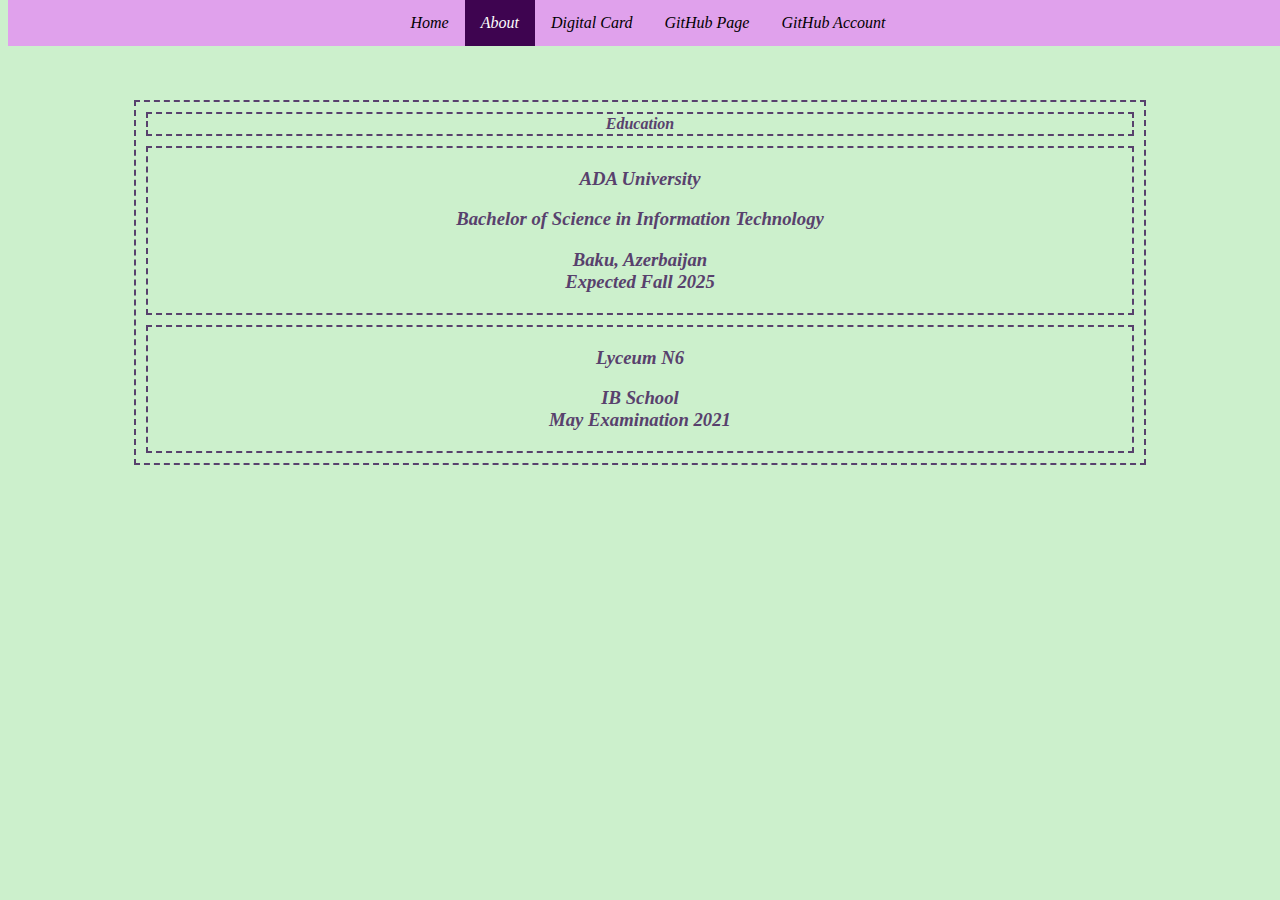
<file: about.html>
<!DOCTYPE html>
<html lang="en">

<head>
    <meta charset="UTF-8">
    <link rel="stylesheet" href="./assets/CSS/about.css" />

    <title> About </title>

</head>

<body>

    <ul class="navigation">
        <li><a href="index.html"> Home </a></li>
        <li><a class="active" href="about.html"> About</a></li>
        <li><a href="card.html">Digital Card</a></li>
        <li><a href="https://asra707.github.io/web_assignment_01/" target="_blank"> GitHub Page </a></li>
        <li><a href="https://github.com/asra707" target=“_blank”> GitHub Account </a></li>
        </ul>

        <table cellspacing="10">
            <tr>
                <th> Education</th>
            </tr>

            <tr>
                <td>
                    <h3>ADA University</h3>
                    <h3>Bachelor of Science in Information Technology </h3>
                    <h3>Baku, Azerbaijan <br> Expected Fall 2025</h3>
                </td>
            </tr>

            <tr>
                <td>
                    <h3>Lyceum N6</h3>
                    <h3> IB School <br> May Examination 2021</h3>
                </td>
            </tr>
        </table>
</body>
</html>
</file>
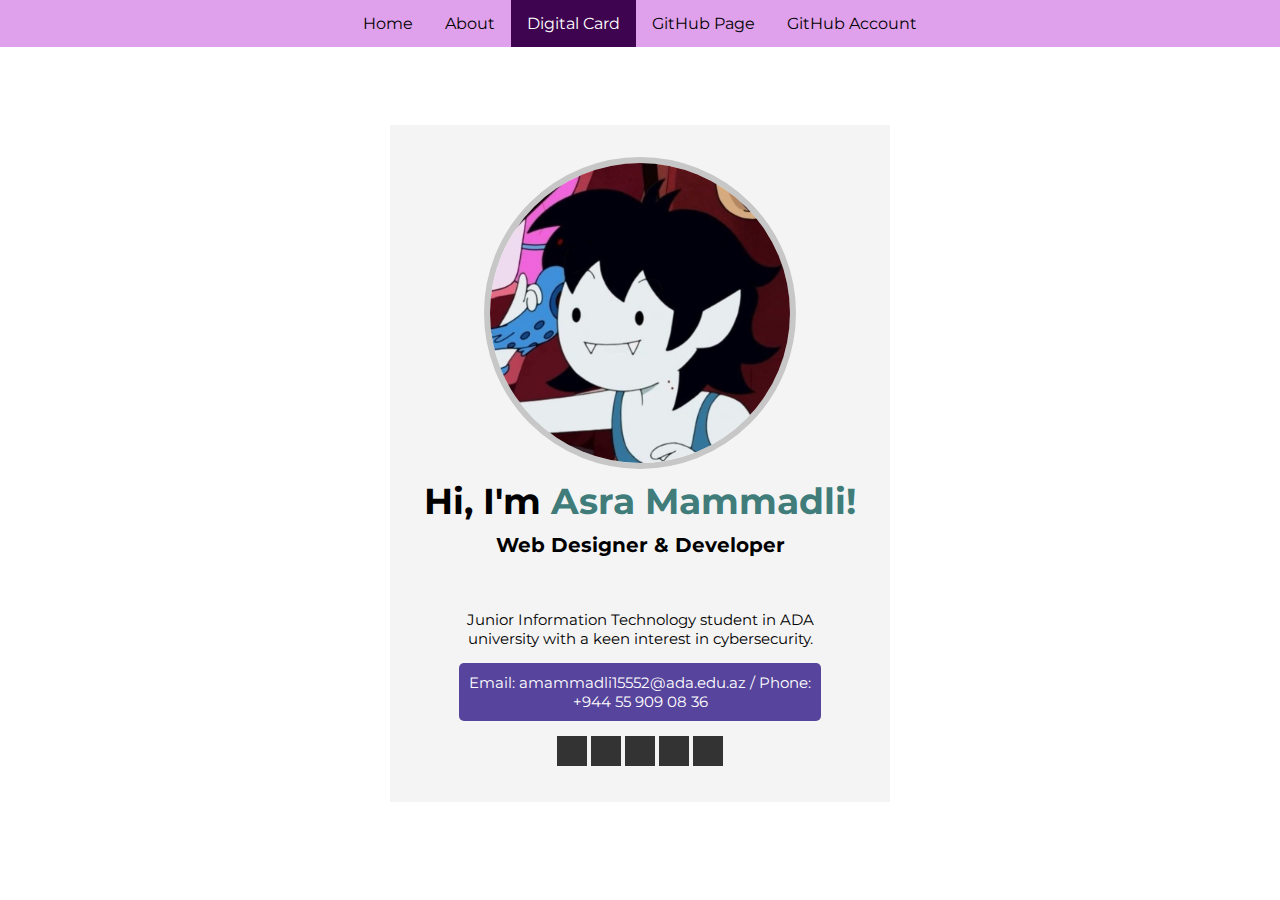
<file: card.html>
<!DOCTYPE html>
<html lang="en">

<head>
  <meta charset="UTF-8">
  <link rel="stylesheet" href="./assets/CSS/card.css" />

  <link rel="preconnect" href="https://fonts.googleapis.com" />
  <link rel="preconnect" href="https://fonts.gstatic.com" crossorigin />
  
  <link
    href="https://fonts.googleapis.com/css2?family=Montserrat:wght@100;200;400;500;600;700&display=swap"
    rel="stylesheet"
  />

  <link
    rel="stylesheet"
    href="https://cdnjs.cloudflare.com/ajax/libs/font-awesome/6.4.2/css/all.min.css"
    integrity="sha512-z3gLpd7yknf1YoNbCzqRKc4qyor8gaKU1qmn+CShxbuBusANI9QpRohGBreCFkKxLhei6S9CQXFEbbKuqLg0DA=="
    crossorigin="anonymous"
    referrerpolicy="no-referrer"
  />


  <title>Digital Card</title>
</head>

<body>

  
    <ul class="navigation">
    <li><a href="index.html"> Home </a></li>
    <li><a href="about.html"> About</a></li>
    <li><a class="active" href="card.html">Digital Card</a></li>
    <li><a href="https://asra707.github.io/web_assignment_01/" target="_blank"> GitHub Page </a></li>
    <li><a href="https://github.com/asra707" target=“_blank”> GitHub Account </a></li>
    </ul>
  

  <main>
    <section>

      

      <div id="card">

        <img src="./assets/images/marcy.jpg" alt="pic" />

        <div class="title">
          <h1>Hi, I'm <span id="name"> Asra Mammadli! </span></h1>
          <h2>Web Designer & Developer </h2>
        </div>

        <hr class="hr1" />

        <div class="card-main">
          <p>
            Junior Information Technology student in ADA university with a keen interest in cybersecurity.
          </p>

          <div id="information-button">
            <p>Email: amammadli15552@ada.edu.az / Phone: +944 55 909 08 36</p>
          </div>
        </div>

        <div id="icons">
        <i class="fa-brands fa-instagram"></i>
            <i class="fa-brands fa-facebook-f"></i>
            <i class="fa-brands fa-x-twitter"></i>
            <i class="fa-brands fa-linkedin-in"></i>
            <i class="fa-brands fa-youtube"></i>
        </div>

      </div>

    </section>
  </main>
</body>

</html>
</file>
<file: assets/CSS/about.css>
body {
    background-color: #c6d0f5;
    padding:0;
    font-style: italic;
    margin-top: 100px;
    background-color: rgb(204, 240, 204);
}
   
h3 {
    text-align: center;
}

table, tr, td, th {
    border: 2px dashed;
    color: rgb(88, 65, 109);
    font-style: oblique;
    width: 80%;
    margin-left: auto;
    margin-right: auto;
}


ul.navigation {
    display:flex;
    justify-content: center;
    position: fixed;
    top: 0;
    width: 100vw; 
    margin: 0;
    list-style-type: none;
    background-color:rgb(224, 161, 236);
    padding: 0;
}

ul.navigation li {
    background-color: rgb(224, 161, 236);
    float: left;
}

ul.navigation li a {
    display: block;
    color: black;
    text-align: center;
    padding: 14px 16px;
    text-decoration: none;
}

ul.navigation a:hover:not(.active) {
    background-color: rgb(184, 106, 194);
    color: rgb(144, 25, 168);
}

ul.navigation a.active {
    color: white;
}

.active {
    background-color: rgb(62, 4, 80);
}
</file>
<file: assets/CSS/card.css>
body {
    padding: 0;
    margin: 0;
    background: url(http://wp1.themexlab.com/wp/cards/wp-content/themes/cards/img/bg1.jpg)
    no-repeat center center fixed;
    background-size: 100% 100%;
    font-family: "Montserrat", sans-serif;

}


main {
    width: 100vw;
    height: 100vh;
    display: flex;
    align-items: center;
    justify-content: center;
}

section {
    width: 500px;
    height: 650px;
    display: flex;
    flex-direction: column;
}
  

#card {
    background: url("http://wp1.themexlab.com/wp/cards/wp-content/themes/cards/img/bg-card2.png")
      repeat-x right top #f4f4f4;
    display: flex;
    flex-direction: column; /* x axis */
    align-items: center;  
    padding: 2rem; 
    text-align: center;
}

img {
    width: 300px;
    height: 300px;
    border-radius: 50%;
    border: 6px solid #c7c7c7;
    transition: transform .2s;
  }

img:hover{
    transform: scale(1.1);
}

.title h1 {
    font-size: 36px !important;
    margin: 10px 0;
  }

.title h2 {
    margin-top: 0;
    font-size: 20px;
    font-weight: bold;
}

#name {
    color: #407c7a;
}
 
#icons i {
    color: white;
    background-color: #333333;
    width: 30px;
    height: 30px;
    display: inline-block;
    text-align: center;
    transition: all 0.3s ease-in-out;
    font-size: 14px;
    line-height: 30px;
}

#icons i:hover {
    background-color: #407c7a;
}

.hr1 {
    border: none;
    height: 1px;
    width: 100%;
    background: url(http://wp1.themexlab.com/wp/cards/wp-content/themes/cards/img/hr1.png)
      no-repeat center center;
    margin-top: 10px;
    margin-bottom: 10px;
}

.card-main {
    padding: 0 2.3rem;
}
  
.card-main p {
    font-size: 15px;
}

#information-button {
    margin-bottom: 15px;
    border-radius: 5px;
    padding: 10px;
    background: url(http://wp1.themexlab.com/wp/cards/wp-content/themes/cards/img/bg-btn.png)
      no-repeat center center rgb(87, 68, 156);
    transition: 0.6s;
} 

#information-button:hover {
    background-color: #407c7a;
}
  
#information-button p {
    margin: 0;
    color: #ffffff;
    font-size: 15px;
}
  

ul.navigation {
    display:flex;
    justify-content: center;
    position: fixed;
    top: 0;
    width: 100vw; 
    margin: 0;
    list-style-type: none;
    background-color:rgb(224, 161, 236);
    padding: 0;
}

ul.navigation li {
    background-color: rgb(224, 161, 236);
    float: left;
}

ul.navigation li a {
    display: block;
    color: black;
    text-align: center;
    padding: 14px 16px;
    text-decoration: none;
}

ul.navigation a:hover:not(.active) {
    background-color: rgb(184, 106, 194);
    color: rgb(144, 25, 168);
}

ul.navigation a.active {
    color: white;
}

.active {
    background-color: rgb(62, 4, 80);
}
</file>
